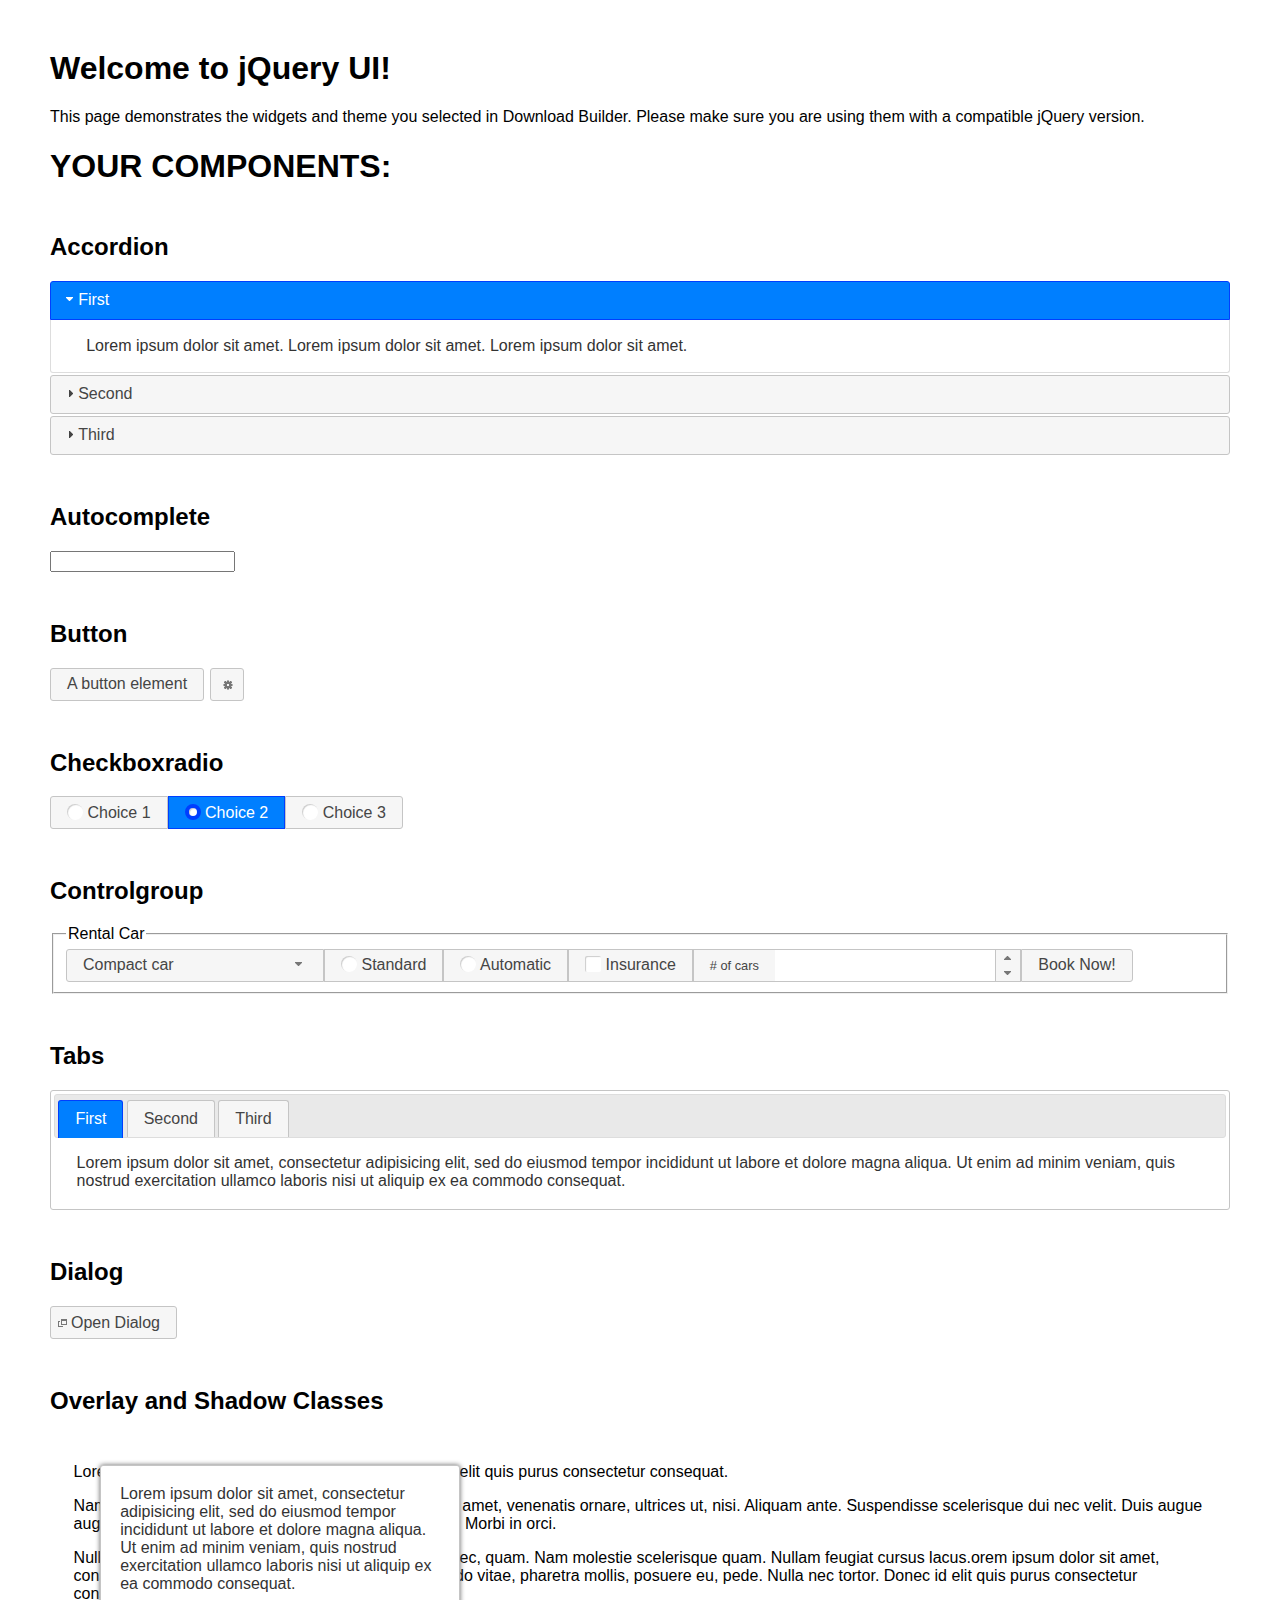
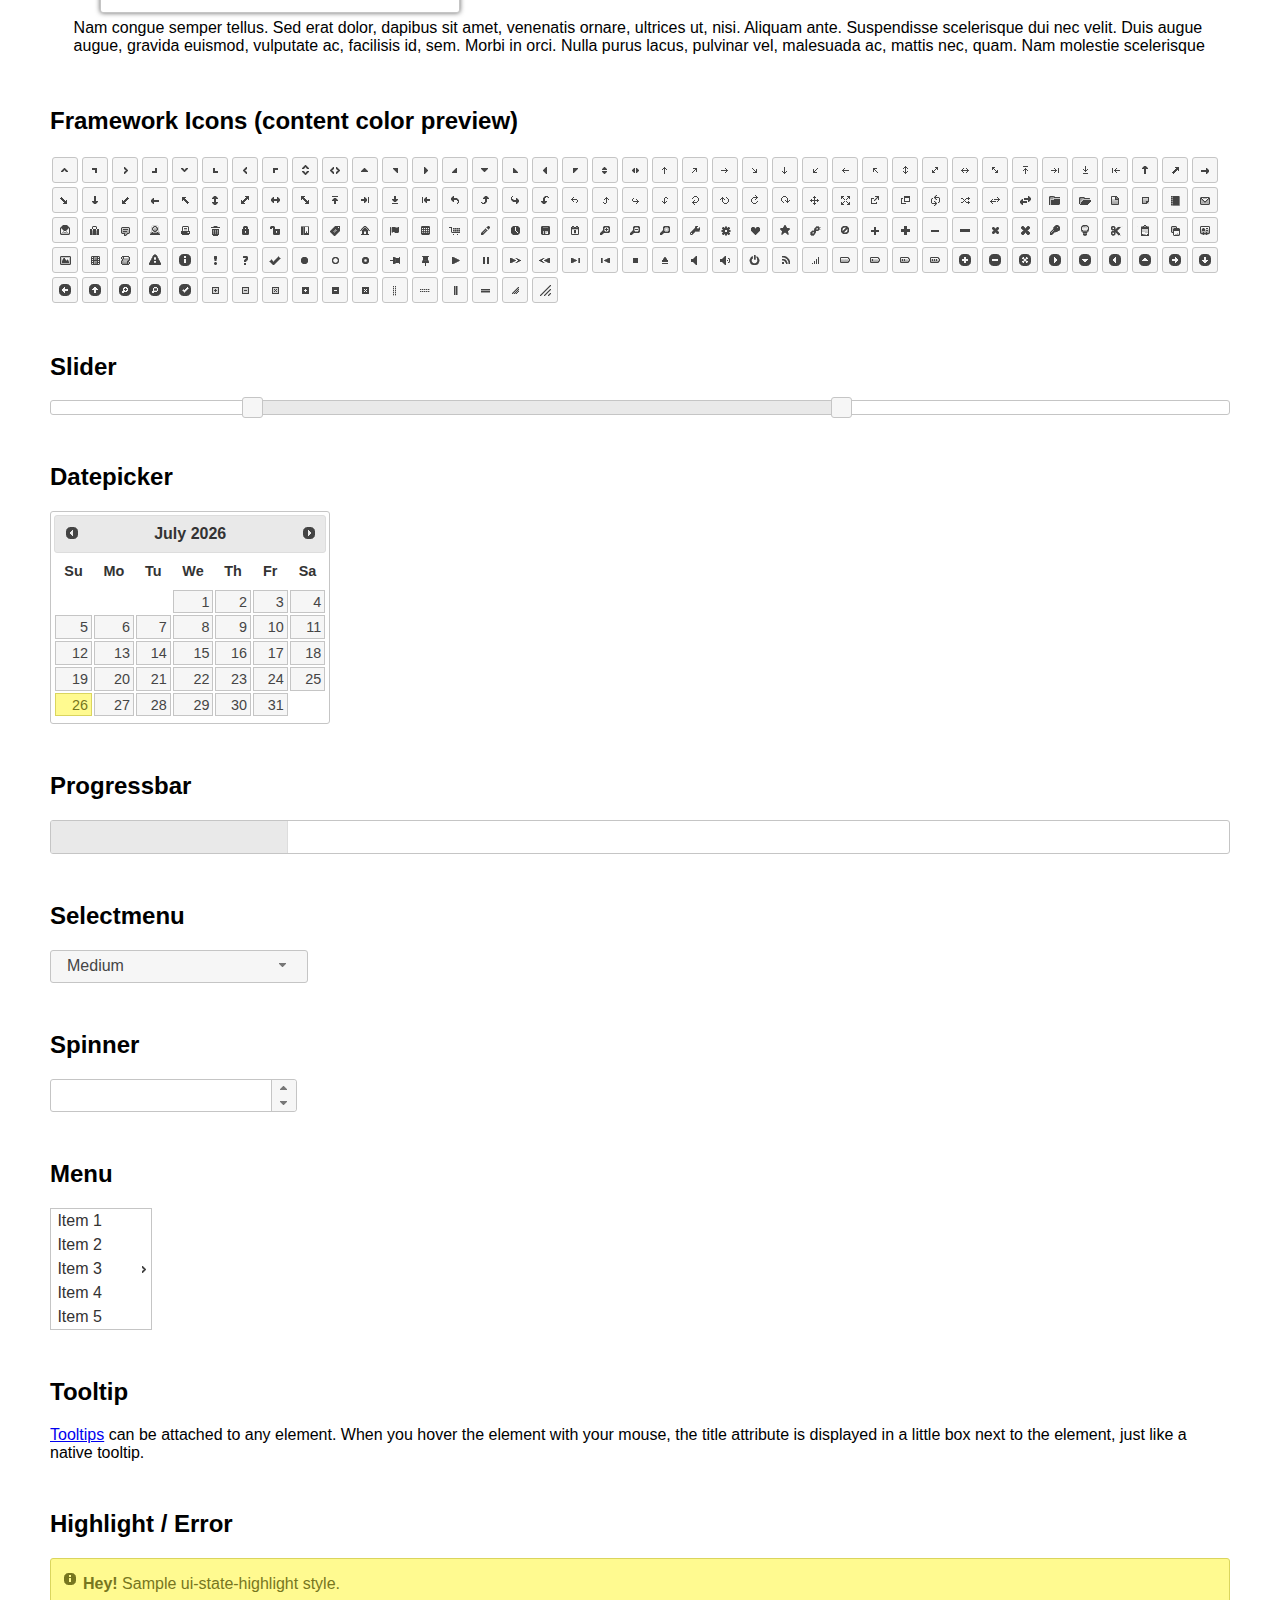
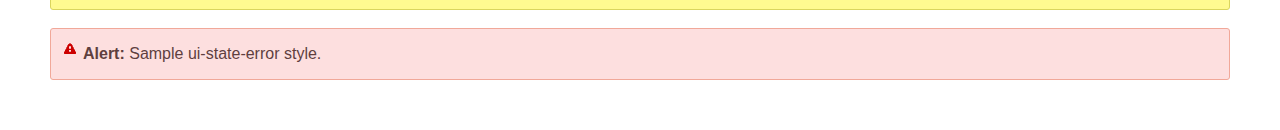
<file: InclassActivities/activity-8/index.html>
<!doctype html>
<html lang="us">
<head>
	<meta charset="utf-8">
	<title>jQuery UI Example Page</title>
	<link href="jquery-ui.css" rel="stylesheet">
	<style>
	body{
		font-family: "Trebuchet MS", sans-serif;
		margin: 50px;
	}
	.demoHeaders {
		margin-top: 2em;
	}
	#dialog-link {
		padding: .4em 1em .4em 20px;
		text-decoration: none;
		position: relative;
	}
	#dialog-link span.ui-icon {
		margin: 0 5px 0 0;
		position: absolute;
		left: .2em;
		top: 50%;
		margin-top: -8px;
	}
	#icons {
		margin: 0;
		padding: 0;
	}
	#icons li {
		margin: 2px;
		position: relative;
		padding: 4px 0;
		cursor: pointer;
		float: left;
		list-style: none;
	}
	#icons span.ui-icon {
		float: left;
		margin: 0 4px;
	}
	.fakewindowcontain .ui-widget-overlay {
		position: absolute;
	}
	select {
		width: 200px;
	}
	</style>
</head>
<body>

<h1>Welcome to jQuery UI!</h1>

<div class="ui-widget">
	<p>This page demonstrates the widgets and theme you selected in Download Builder. Please make sure you are using them with a compatible jQuery version.</p>
</div>

<h1>YOUR COMPONENTS:</h1>

<!-- Accordion -->
<h2 class="demoHeaders">Accordion</h2>
<div id="accordion">
	<h3>First</h3>
	<div>Lorem ipsum dolor sit amet. Lorem ipsum dolor sit amet. Lorem ipsum dolor sit amet.</div>
	<h3>Second</h3>
	<div>Phasellus mattis tincidunt nibh.</div>
	<h3>Third</h3>
	<div>Nam dui erat, auctor a, dignissim quis.</div>
</div>

<!-- Autocomplete -->
<h2 class="demoHeaders">Autocomplete</h2>
<div>
	<input id="autocomplete" title="type &quot;a&quot;">
</div>

<!-- Button -->
<h2 class="demoHeaders">Button</h2>
<button id="button">A button element</button>
<button id="button-icon">An icon-only button</button>

<!-- Checkboxradio -->
<h2 class="demoHeaders">Checkboxradio</h2>
<form style="margin-top: 1em;">
	<div id="radioset">
		<input type="radio" id="radio1" name="radio"><label for="radio1">Choice 1</label>
		<input type="radio" id="radio2" name="radio" checked="checked"><label for="radio2">Choice 2</label>
		<input type="radio" id="radio3" name="radio"><label for="radio3">Choice 3</label>
	</div>
</form>

<!-- Controlgroup -->
<h2 class="demoHeaders">Controlgroup</h2>
<fieldset>
	<legend>Rental Car</legend>
	<div id="controlgroup">
		<select id="car-type">
			<option>Compact car</option>
			<option>Midsize car</option>
			<option>Full size car</option>
			<option>SUV</option>
			<option>Luxury</option>
			<option>Truck</option>
			<option>Van</option>
		</select>
		<label for="transmission-standard">Standard</label>
		<input type="radio" name="transmission" id="transmission-standard">
		<label for="transmission-automatic">Automatic</label>
		<input type="radio" name="transmission" id="transmission-automatic">
		<label for="insurance">Insurance</label>
		<input type="checkbox" name="insurance" id="insurance">
		<label for="horizontal-spinner" class="ui-controlgroup-label"># of cars</label>
		<input id="horizontal-spinner" class="ui-spinner-input">
		<button>Book Now!</button>
	</div>
</fieldset>

<!-- Tabs -->
<h2 class="demoHeaders">Tabs</h2>
<div id="tabs">
	<ul>
		<li><a href="#tabs-1">First</a></li>
		<li><a href="#tabs-2">Second</a></li>
		<li><a href="#tabs-3">Third</a></li>
	</ul>
	<div id="tabs-1">Lorem ipsum dolor sit amet, consectetur adipisicing elit, sed do eiusmod tempor incididunt ut labore et dolore magna aliqua. Ut enim ad minim veniam, quis nostrud exercitation ullamco laboris nisi ut aliquip ex ea commodo consequat.</div>
	<div id="tabs-2">Phasellus mattis tincidunt nibh. Cras orci urna, blandit id, pretium vel, aliquet ornare, felis. Maecenas scelerisque sem non nisl. Fusce sed lorem in enim dictum bibendum.</div>
	<div id="tabs-3">Nam dui erat, auctor a, dignissim quis, sollicitudin eu, felis. Pellentesque nisi urna, interdum eget, sagittis et, consequat vestibulum, lacus. Mauris porttitor ullamcorper augue.</div>
</div>

<h2 class="demoHeaders">Dialog</h2>
<p>
	<button id="dialog-link" class="ui-button ui-corner-all ui-widget">
		<span class="ui-icon ui-icon-newwin"></span>Open Dialog
	</button>
</p>

<h2 class="demoHeaders">Overlay and Shadow Classes</h2>
<div style="position: relative; width: 96%; height: 200px; padding:1% 2%; overflow:hidden;" class="fakewindowcontain">
	<p>Lorem ipsum dolor sit amet,  Nulla nec tortor. Donec id elit quis purus consectetur consequat. </p><p>Nam congue semper tellus. Sed erat dolor, dapibus sit amet, venenatis ornare, ultrices ut, nisi. Aliquam ante. Suspendisse scelerisque dui nec velit. Duis augue augue, gravida euismod, vulputate ac, facilisis id, sem. Morbi in orci. </p><p>Nulla purus lacus, pulvinar vel, malesuada ac, mattis nec, quam. Nam molestie scelerisque quam. Nullam feugiat cursus lacus.orem ipsum dolor sit amet, consectetur adipiscing elit. Donec libero risus, commodo vitae, pharetra mollis, posuere eu, pede. Nulla nec tortor. Donec id elit quis purus consectetur consequat. </p><p>Nam congue semper tellus. Sed erat dolor, dapibus sit amet, venenatis ornare, ultrices ut, nisi. Aliquam ante. Suspendisse scelerisque dui nec velit. Duis augue augue, gravida euismod, vulputate ac, facilisis id, sem. Morbi in orci. Nulla purus lacus, pulvinar vel, malesuada ac, mattis nec, quam. Nam molestie scelerisque quam. </p><p>Nullam feugiat cursus lacus.orem ipsum dolor sit amet, consectetur adipiscing elit. Donec libero risus, commodo vitae, pharetra mollis, posuere eu, pede. Nulla nec tortor. Donec id elit quis purus consectetur consequat. Nam congue semper tellus. Sed erat dolor, dapibus sit amet, venenatis ornare, ultrices ut, nisi. Aliquam ante. </p><p>Suspendisse scelerisque dui nec velit. Duis augue augue, gravida euismod, vulputate ac, facilisis id, sem. Morbi in orci. Nulla purus lacus, pulvinar vel, malesuada ac, mattis nec, quam. Nam molestie scelerisque quam. Nullam feugiat cursus lacus.orem ipsum dolor sit amet, consectetur adipiscing elit. Donec libero risus, commodo vitae, pharetra mollis, posuere eu, pede. Nulla nec tortor. Donec id elit quis purus consectetur consequat. Nam congue semper tellus. Sed erat dolor, dapibus sit amet, venenatis ornare, ultrices ut, nisi. </p>

	<!-- ui-dialog -->
	<div class="ui-widget-overlay ui-front"></div>
	<div style="position: absolute; width: 320px; left: 50px; top: 30px; padding: 1.2em" class="ui-widget ui-front ui-widget-content ui-corner-all ui-widget-shadow">
		Lorem ipsum dolor sit amet, consectetur adipisicing elit, sed do eiusmod tempor incididunt ut labore et dolore magna aliqua. Ut enim ad minim veniam, quis nostrud exercitation ullamco laboris nisi ut aliquip ex ea commodo consequat.
	</div>

</div>

<!-- ui-dialog -->
<div id="dialog" title="Dialog Title">
	<p>Lorem ipsum dolor sit amet, consectetur adipisicing elit, sed do eiusmod tempor incididunt ut labore et dolore magna aliqua. Ut enim ad minim veniam, quis nostrud exercitation ullamco laboris nisi ut aliquip ex ea commodo consequat.</p>
</div>


<h2 class="demoHeaders">Framework Icons (content color preview)</h2>
<ul id="icons" class="ui-widget ui-helper-clearfix">
	<li class="ui-state-default ui-corner-all" title=".ui-icon-caret-1-n"><span class="ui-icon ui-icon-caret-1-n"></span></li>
	<li class="ui-state-default ui-corner-all" title=".ui-icon-caret-1-ne"><span class="ui-icon ui-icon-caret-1-ne"></span></li>
	<li class="ui-state-default ui-corner-all" title=".ui-icon-caret-1-e"><span class="ui-icon ui-icon-caret-1-e"></span></li>
	<li class="ui-state-default ui-corner-all" title=".ui-icon-caret-1-se"><span class="ui-icon ui-icon-caret-1-se"></span></li>
	<li class="ui-state-default ui-corner-all" title=".ui-icon-caret-1-s"><span class="ui-icon ui-icon-caret-1-s"></span></li>
	<li class="ui-state-default ui-corner-all" title=".ui-icon-caret-1-sw"><span class="ui-icon ui-icon-caret-1-sw"></span></li>
	<li class="ui-state-default ui-corner-all" title=".ui-icon-caret-1-w"><span class="ui-icon ui-icon-caret-1-w"></span></li>
	<li class="ui-state-default ui-corner-all" title=".ui-icon-caret-1-nw"><span class="ui-icon ui-icon-caret-1-nw"></span></li>
	<li class="ui-state-default ui-corner-all" title=".ui-icon-caret-2-n-s"><span class="ui-icon ui-icon-caret-2-n-s"></span></li>
	<li class="ui-state-default ui-corner-all" title=".ui-icon-caret-2-e-w"><span class="ui-icon ui-icon-caret-2-e-w"></span></li>
	<li class="ui-state-default ui-corner-all" title=".ui-icon-triangle-1-n"><span class="ui-icon ui-icon-triangle-1-n"></span></li>
	<li class="ui-state-default ui-corner-all" title=".ui-icon-triangle-1-ne"><span class="ui-icon ui-icon-triangle-1-ne"></span></li>
	<li class="ui-state-default ui-corner-all" title=".ui-icon-triangle-1-e"><span class="ui-icon ui-icon-triangle-1-e"></span></li>
	<li class="ui-state-default ui-corner-all" title=".ui-icon-triangle-1-se"><span class="ui-icon ui-icon-triangle-1-se"></span></li>
	<li class="ui-state-default ui-corner-all" title=".ui-icon-triangle-1-s"><span class="ui-icon ui-icon-triangle-1-s"></span></li>
	<li class="ui-state-default ui-corner-all" title=".ui-icon-triangle-1-sw"><span class="ui-icon ui-icon-triangle-1-sw"></span></li>
	<li class="ui-state-default ui-corner-all" title=".ui-icon-triangle-1-w"><span class="ui-icon ui-icon-triangle-1-w"></span></li>
	<li class="ui-state-default ui-corner-all" title=".ui-icon-triangle-1-nw"><span class="ui-icon ui-icon-triangle-1-nw"></span></li>
	<li class="ui-state-default ui-corner-all" title=".ui-icon-triangle-2-n-s"><span class="ui-icon ui-icon-triangle-2-n-s"></span></li>
	<li class="ui-state-default ui-corner-all" title=".ui-icon-triangle-2-e-w"><span class="ui-icon ui-icon-triangle-2-e-w"></span></li>
	<li class="ui-state-default ui-corner-all" title=".ui-icon-arrow-1-n"><span class="ui-icon ui-icon-arrow-1-n"></span></li>
	<li class="ui-state-default ui-corner-all" title=".ui-icon-arrow-1-ne"><span class="ui-icon ui-icon-arrow-1-ne"></span></li>
	<li class="ui-state-default ui-corner-all" title=".ui-icon-arrow-1-e"><span class="ui-icon ui-icon-arrow-1-e"></span></li>
	<li class="ui-state-default ui-corner-all" title=".ui-icon-arrow-1-se"><span class="ui-icon ui-icon-arrow-1-se"></span></li>
	<li class="ui-state-default ui-corner-all" title=".ui-icon-arrow-1-s"><span class="ui-icon ui-icon-arrow-1-s"></span></li>
	<li class="ui-state-default ui-corner-all" title=".ui-icon-arrow-1-sw"><span class="ui-icon ui-icon-arrow-1-sw"></span></li>
	<li class="ui-state-default ui-corner-all" title=".ui-icon-arrow-1-w"><span class="ui-icon ui-icon-arrow-1-w"></span></li>
	<li class="ui-state-default ui-corner-all" title=".ui-icon-arrow-1-nw"><span class="ui-icon ui-icon-arrow-1-nw"></span></li>
	<li class="ui-state-default ui-corner-all" title=".ui-icon-arrow-2-n-s"><span class="ui-icon ui-icon-arrow-2-n-s"></span></li>
	<li class="ui-state-default ui-corner-all" title=".ui-icon-arrow-2-ne-sw"><span class="ui-icon ui-icon-arrow-2-ne-sw"></span></li>
	<li class="ui-state-default ui-corner-all" title=".ui-icon-arrow-2-e-w"><span class="ui-icon ui-icon-arrow-2-e-w"></span></li>
	<li class="ui-state-default ui-corner-all" title=".ui-icon-arrow-2-se-nw"><span class="ui-icon ui-icon-arrow-2-se-nw"></span></li>
	<li class="ui-state-default ui-corner-all" title=".ui-icon-arrowstop-1-n"><span class="ui-icon ui-icon-arrowstop-1-n"></span></li>
	<li class="ui-state-default ui-corner-all" title=".ui-icon-arrowstop-1-e"><span class="ui-icon ui-icon-arrowstop-1-e"></span></li>
	<li class="ui-state-default ui-corner-all" title=".ui-icon-arrowstop-1-s"><span class="ui-icon ui-icon-arrowstop-1-s"></span></li>
	<li class="ui-state-default ui-corner-all" title=".ui-icon-arrowstop-1-w"><span class="ui-icon ui-icon-arrowstop-1-w"></span></li>
	<li class="ui-state-default ui-corner-all" title=".ui-icon-arrowthick-1-n"><span class="ui-icon ui-icon-arrowthick-1-n"></span></li>
	<li class="ui-state-default ui-corner-all" title=".ui-icon-arrowthick-1-ne"><span class="ui-icon ui-icon-arrowthick-1-ne"></span></li>
	<li class="ui-state-default ui-corner-all" title=".ui-icon-arrowthick-1-e"><span class="ui-icon ui-icon-arrowthick-1-e"></span></li>
	<li class="ui-state-default ui-corner-all" title=".ui-icon-arrowthick-1-se"><span class="ui-icon ui-icon-arrowthick-1-se"></span></li>
	<li class="ui-state-default ui-corner-all" title=".ui-icon-arrowthick-1-s"><span class="ui-icon ui-icon-arrowthick-1-s"></span></li>
	<li class="ui-state-default ui-corner-all" title=".ui-icon-arrowthick-1-sw"><span class="ui-icon ui-icon-arrowthick-1-sw"></span></li>
	<li class="ui-state-default ui-corner-all" title=".ui-icon-arrowthick-1-w"><span class="ui-icon ui-icon-arrowthick-1-w"></span></li>
	<li class="ui-state-default ui-corner-all" title=".ui-icon-arrowthick-1-nw"><span class="ui-icon ui-icon-arrowthick-1-nw"></span></li>
	<li class="ui-state-default ui-corner-all" title=".ui-icon-arrowthick-2-n-s"><span class="ui-icon ui-icon-arrowthick-2-n-s"></span></li>
	<li class="ui-state-default ui-corner-all" title=".ui-icon-arrowthick-2-ne-sw"><span class="ui-icon ui-icon-arrowthick-2-ne-sw"></span></li>
	<li class="ui-state-default ui-corner-all" title=".ui-icon-arrowthick-2-e-w"><span class="ui-icon ui-icon-arrowthick-2-e-w"></span></li>
	<li class="ui-state-default ui-corner-all" title=".ui-icon-arrowthick-2-se-nw"><span class="ui-icon ui-icon-arrowthick-2-se-nw"></span></li>
	<li class="ui-state-default ui-corner-all" title=".ui-icon-arrowthickstop-1-n"><span class="ui-icon ui-icon-arrowthickstop-1-n"></span></li>
	<li class="ui-state-default ui-corner-all" title=".ui-icon-arrowthickstop-1-e"><span class="ui-icon ui-icon-arrowthickstop-1-e"></span></li>
	<li class="ui-state-default ui-corner-all" title=".ui-icon-arrowthickstop-1-s"><span class="ui-icon ui-icon-arrowthickstop-1-s"></span></li>
	<li class="ui-state-default ui-corner-all" title=".ui-icon-arrowthickstop-1-w"><span class="ui-icon ui-icon-arrowthickstop-1-w"></span></li>
	<li class="ui-state-default ui-corner-all" title=".ui-icon-arrowreturnthick-1-w"><span class="ui-icon ui-icon-arrowreturnthick-1-w"></span></li>
	<li class="ui-state-default ui-corner-all" title=".ui-icon-arrowreturnthick-1-n"><span class="ui-icon ui-icon-arrowreturnthick-1-n"></span></li>
	<li class="ui-state-default ui-corner-all" title=".ui-icon-arrowreturnthick-1-e"><span class="ui-icon ui-icon-arrowreturnthick-1-e"></span></li>
	<li class="ui-state-default ui-corner-all" title=".ui-icon-arrowreturnthick-1-s"><span class="ui-icon ui-icon-arrowreturnthick-1-s"></span></li>
	<li class="ui-state-default ui-corner-all" title=".ui-icon-arrowreturn-1-w"><span class="ui-icon ui-icon-arrowreturn-1-w"></span></li>
	<li class="ui-state-default ui-corner-all" title=".ui-icon-arrowreturn-1-n"><span class="ui-icon ui-icon-arrowreturn-1-n"></span></li>
	<li class="ui-state-default ui-corner-all" title=".ui-icon-arrowreturn-1-e"><span class="ui-icon ui-icon-arrowreturn-1-e"></span></li>
	<li class="ui-state-default ui-corner-all" title=".ui-icon-arrowreturn-1-s"><span class="ui-icon ui-icon-arrowreturn-1-s"></span></li>
	<li class="ui-state-default ui-corner-all" title=".ui-icon-arrowrefresh-1-w"><span class="ui-icon ui-icon-arrowrefresh-1-w"></span></li>
	<li class="ui-state-default ui-corner-all" title=".ui-icon-arrowrefresh-1-n"><span class="ui-icon ui-icon-arrowrefresh-1-n"></span></li>
	<li class="ui-state-default ui-corner-all" title=".ui-icon-arrowrefresh-1-e"><span class="ui-icon ui-icon-arrowrefresh-1-e"></span></li>
	<li class="ui-state-default ui-corner-all" title=".ui-icon-arrowrefresh-1-s"><span class="ui-icon ui-icon-arrowrefresh-1-s"></span></li>
	<li class="ui-state-default ui-corner-all" title=".ui-icon-arrow-4"><span class="ui-icon ui-icon-arrow-4"></span></li>
	<li class="ui-state-default ui-corner-all" title=".ui-icon-arrow-4-diag"><span class="ui-icon ui-icon-arrow-4-diag"></span></li>
	<li class="ui-state-default ui-corner-all" title=".ui-icon-extlink"><span class="ui-icon ui-icon-extlink"></span></li>
	<li class="ui-state-default ui-corner-all" title=".ui-icon-newwin"><span class="ui-icon ui-icon-newwin"></span></li>
	<li class="ui-state-default ui-corner-all" title=".ui-icon-refresh"><span class="ui-icon ui-icon-refresh"></span></li>
	<li class="ui-state-default ui-corner-all" title=".ui-icon-shuffle"><span class="ui-icon ui-icon-shuffle"></span></li>
	<li class="ui-state-default ui-corner-all" title=".ui-icon-transfer-e-w"><span class="ui-icon ui-icon-transfer-e-w"></span></li>
	<li class="ui-state-default ui-corner-all" title=".ui-icon-transferthick-e-w"><span class="ui-icon ui-icon-transferthick-e-w"></span></li>
	<li class="ui-state-default ui-corner-all" title=".ui-icon-folder-collapsed"><span class="ui-icon ui-icon-folder-collapsed"></span></li>
	<li class="ui-state-default ui-corner-all" title=".ui-icon-folder-open"><span class="ui-icon ui-icon-folder-open"></span></li>
	<li class="ui-state-default ui-corner-all" title=".ui-icon-document"><span class="ui-icon ui-icon-document"></span></li>
	<li class="ui-state-default ui-corner-all" title=".ui-icon-document-b"><span class="ui-icon ui-icon-document-b"></span></li>
	<li class="ui-state-default ui-corner-all" title=".ui-icon-note"><span class="ui-icon ui-icon-note"></span></li>
	<li class="ui-state-default ui-corner-all" title=".ui-icon-mail-closed"><span class="ui-icon ui-icon-mail-closed"></span></li>
	<li class="ui-state-default ui-corner-all" title=".ui-icon-mail-open"><span class="ui-icon ui-icon-mail-open"></span></li>
	<li class="ui-state-default ui-corner-all" title=".ui-icon-suitcase"><span class="ui-icon ui-icon-suitcase"></span></li>
	<li class="ui-state-default ui-corner-all" title=".ui-icon-comment"><span class="ui-icon ui-icon-comment"></span></li>
	<li class="ui-state-default ui-corner-all" title=".ui-icon-person"><span class="ui-icon ui-icon-person"></span></li>
	<li class="ui-state-default ui-corner-all" title=".ui-icon-print"><span class="ui-icon ui-icon-print"></span></li>
	<li class="ui-state-default ui-corner-all" title=".ui-icon-trash"><span class="ui-icon ui-icon-trash"></span></li>
	<li class="ui-state-default ui-corner-all" title=".ui-icon-locked"><span class="ui-icon ui-icon-locked"></span></li>
	<li class="ui-state-default ui-corner-all" title=".ui-icon-unlocked"><span class="ui-icon ui-icon-unlocked"></span></li>
	<li class="ui-state-default ui-corner-all" title=".ui-icon-bookmark"><span class="ui-icon ui-icon-bookmark"></span></li>
	<li class="ui-state-default ui-corner-all" title=".ui-icon-tag"><span class="ui-icon ui-icon-tag"></span></li>
	<li class="ui-state-default ui-corner-all" title=".ui-icon-home"><span class="ui-icon ui-icon-home"></span></li>
	<li class="ui-state-default ui-corner-all" title=".ui-icon-flag"><span class="ui-icon ui-icon-flag"></span></li>
	<li class="ui-state-default ui-corner-all" title=".ui-icon-calculator"><span class="ui-icon ui-icon-calculator"></span></li>
	<li class="ui-state-default ui-corner-all" title=".ui-icon-cart"><span class="ui-icon ui-icon-cart"></span></li>
	<li class="ui-state-default ui-corner-all" title=".ui-icon-pencil"><span class="ui-icon ui-icon-pencil"></span></li>
	<li class="ui-state-default ui-corner-all" title=".ui-icon-clock"><span class="ui-icon ui-icon-clock"></span></li>
	<li class="ui-state-default ui-corner-all" title=".ui-icon-disk"><span class="ui-icon ui-icon-disk"></span></li>
	<li class="ui-state-default ui-corner-all" title=".ui-icon-calendar"><span class="ui-icon ui-icon-calendar"></span></li>
	<li class="ui-state-default ui-corner-all" title=".ui-icon-zoomin"><span class="ui-icon ui-icon-zoomin"></span></li>
	<li class="ui-state-default ui-corner-all" title=".ui-icon-zoomout"><span class="ui-icon ui-icon-zoomout"></span></li>
	<li class="ui-state-default ui-corner-all" title=".ui-icon-search"><span class="ui-icon ui-icon-search"></span></li>
	<li class="ui-state-default ui-corner-all" title=".ui-icon-wrench"><span class="ui-icon ui-icon-wrench"></span></li>
	<li class="ui-state-default ui-corner-all" title=".ui-icon-gear"><span class="ui-icon ui-icon-gear"></span></li>
	<li class="ui-state-default ui-corner-all" title=".ui-icon-heart"><span class="ui-icon ui-icon-heart"></span></li>
	<li class="ui-state-default ui-corner-all" title=".ui-icon-star"><span class="ui-icon ui-icon-star"></span></li>
	<li class="ui-state-default ui-corner-all" title=".ui-icon-link"><span class="ui-icon ui-icon-link"></span></li>
	<li class="ui-state-default ui-corner-all" title=".ui-icon-cancel"><span class="ui-icon ui-icon-cancel"></span></li>
	<li class="ui-state-default ui-corner-all" title=".ui-icon-plus"><span class="ui-icon ui-icon-plus"></span></li>
	<li class="ui-state-default ui-corner-all" title=".ui-icon-plusthick"><span class="ui-icon ui-icon-plusthick"></span></li>
	<li class="ui-state-default ui-corner-all" title=".ui-icon-minus"><span class="ui-icon ui-icon-minus"></span></li>
	<li class="ui-state-default ui-corner-all" title=".ui-icon-minusthick"><span class="ui-icon ui-icon-minusthick"></span></li>
	<li class="ui-state-default ui-corner-all" title=".ui-icon-close"><span class="ui-icon ui-icon-close"></span></li>
	<li class="ui-state-default ui-corner-all" title=".ui-icon-closethick"><span class="ui-icon ui-icon-closethick"></span></li>
	<li class="ui-state-default ui-corner-all" title=".ui-icon-key"><span class="ui-icon ui-icon-key"></span></li>
	<li class="ui-state-default ui-corner-all" title=".ui-icon-lightbulb"><span class="ui-icon ui-icon-lightbulb"></span></li>
	<li class="ui-state-default ui-corner-all" title=".ui-icon-scissors"><span class="ui-icon ui-icon-scissors"></span></li>
	<li class="ui-state-default ui-corner-all" title=".ui-icon-clipboard"><span class="ui-icon ui-icon-clipboard"></span></li>
	<li class="ui-state-default ui-corner-all" title=".ui-icon-copy"><span class="ui-icon ui-icon-copy"></span></li>
	<li class="ui-state-default ui-corner-all" title=".ui-icon-contact"><span class="ui-icon ui-icon-contact"></span></li>
	<li class="ui-state-default ui-corner-all" title=".ui-icon-image"><span class="ui-icon ui-icon-image"></span></li>
	<li class="ui-state-default ui-corner-all" title=".ui-icon-video"><span class="ui-icon ui-icon-video"></span></li>
	<li class="ui-state-default ui-corner-all" title=".ui-icon-script"><span class="ui-icon ui-icon-script"></span></li>
	<li class="ui-state-default ui-corner-all" title=".ui-icon-alert"><span class="ui-icon ui-icon-alert"></span></li>
	<li class="ui-state-default ui-corner-all" title=".ui-icon-info"><span class="ui-icon ui-icon-info"></span></li>
	<li class="ui-state-default ui-corner-all" title=".ui-icon-notice"><span class="ui-icon ui-icon-notice"></span></li>
	<li class="ui-state-default ui-corner-all" title=".ui-icon-help"><span class="ui-icon ui-icon-help"></span></li>
	<li class="ui-state-default ui-corner-all" title=".ui-icon-check"><span class="ui-icon ui-icon-check"></span></li>
	<li class="ui-state-default ui-corner-all" title=".ui-icon-bullet"><span class="ui-icon ui-icon-bullet"></span></li>
	<li class="ui-state-default ui-corner-all" title=".ui-icon-radio-off"><span class="ui-icon ui-icon-radio-off"></span></li>
	<li class="ui-state-default ui-corner-all" title=".ui-icon-radio-on"><span class="ui-icon ui-icon-radio-on"></span></li>
	<li class="ui-state-default ui-corner-all" title=".ui-icon-pin-w"><span class="ui-icon ui-icon-pin-w"></span></li>
	<li class="ui-state-default ui-corner-all" title=".ui-icon-pin-s"><span class="ui-icon ui-icon-pin-s"></span></li>
	<li class="ui-state-default ui-corner-all" title=".ui-icon-play"><span class="ui-icon ui-icon-play"></span></li>
	<li class="ui-state-default ui-corner-all" title=".ui-icon-pause"><span class="ui-icon ui-icon-pause"></span></li>
	<li class="ui-state-default ui-corner-all" title=".ui-icon-seek-next"><span class="ui-icon ui-icon-seek-next"></span></li>
	<li class="ui-state-default ui-corner-all" title=".ui-icon-seek-prev"><span class="ui-icon ui-icon-seek-prev"></span></li>
	<li class="ui-state-default ui-corner-all" title=".ui-icon-seek-end"><span class="ui-icon ui-icon-seek-end"></span></li>
	<li class="ui-state-default ui-corner-all" title=".ui-icon-seek-first"><span class="ui-icon ui-icon-seek-first"></span></li>
	<li class="ui-state-default ui-corner-all" title=".ui-icon-stop"><span class="ui-icon ui-icon-stop"></span></li>
	<li class="ui-state-default ui-corner-all" title=".ui-icon-eject"><span class="ui-icon ui-icon-eject"></span></li>
	<li class="ui-state-default ui-corner-all" title=".ui-icon-volume-off"><span class="ui-icon ui-icon-volume-off"></span></li>
	<li class="ui-state-default ui-corner-all" title=".ui-icon-volume-on"><span class="ui-icon ui-icon-volume-on"></span></li>
	<li class="ui-state-default ui-corner-all" title=".ui-icon-power"><span class="ui-icon ui-icon-power"></span></li>
	<li class="ui-state-default ui-corner-all" title=".ui-icon-signal-diag"><span class="ui-icon ui-icon-signal-diag"></span></li>
	<li class="ui-state-default ui-corner-all" title=".ui-icon-signal"><span class="ui-icon ui-icon-signal"></span></li>
	<li class="ui-state-default ui-corner-all" title=".ui-icon-battery-0"><span class="ui-icon ui-icon-battery-0"></span></li>
	<li class="ui-state-default ui-corner-all" title=".ui-icon-battery-1"><span class="ui-icon ui-icon-battery-1"></span></li>
	<li class="ui-state-default ui-corner-all" title=".ui-icon-battery-2"><span class="ui-icon ui-icon-battery-2"></span></li>
	<li class="ui-state-default ui-corner-all" title=".ui-icon-battery-3"><span class="ui-icon ui-icon-battery-3"></span></li>
	<li class="ui-state-default ui-corner-all" title=".ui-icon-circle-plus"><span class="ui-icon ui-icon-circle-plus"></span></li>
	<li class="ui-state-default ui-corner-all" title=".ui-icon-circle-minus"><span class="ui-icon ui-icon-circle-minus"></span></li>
	<li class="ui-state-default ui-corner-all" title=".ui-icon-circle-close"><span class="ui-icon ui-icon-circle-close"></span></li>
	<li class="ui-state-default ui-corner-all" title=".ui-icon-circle-triangle-e"><span class="ui-icon ui-icon-circle-triangle-e"></span></li>
	<li class="ui-state-default ui-corner-all" title=".ui-icon-circle-triangle-s"><span class="ui-icon ui-icon-circle-triangle-s"></span></li>
	<li class="ui-state-default ui-corner-all" title=".ui-icon-circle-triangle-w"><span class="ui-icon ui-icon-circle-triangle-w"></span></li>
	<li class="ui-state-default ui-corner-all" title=".ui-icon-circle-triangle-n"><span class="ui-icon ui-icon-circle-triangle-n"></span></li>
	<li class="ui-state-default ui-corner-all" title=".ui-icon-circle-arrow-e"><span class="ui-icon ui-icon-circle-arrow-e"></span></li>
	<li class="ui-state-default ui-corner-all" title=".ui-icon-circle-arrow-s"><span class="ui-icon ui-icon-circle-arrow-s"></span></li>
	<li class="ui-state-default ui-corner-all" title=".ui-icon-circle-arrow-w"><span class="ui-icon ui-icon-circle-arrow-w"></span></li>
	<li class="ui-state-default ui-corner-all" title=".ui-icon-circle-arrow-n"><span class="ui-icon ui-icon-circle-arrow-n"></span></li>
	<li class="ui-state-default ui-corner-all" title=".ui-icon-circle-zoomin"><span class="ui-icon ui-icon-circle-zoomin"></span></li>
	<li class="ui-state-default ui-corner-all" title=".ui-icon-circle-zoomout"><span class="ui-icon ui-icon-circle-zoomout"></span></li>
	<li class="ui-state-default ui-corner-all" title=".ui-icon-circle-check"><span class="ui-icon ui-icon-circle-check"></span></li>
	<li class="ui-state-default ui-corner-all" title=".ui-icon-circlesmall-plus"><span class="ui-icon ui-icon-circlesmall-plus"></span></li>
	<li class="ui-state-default ui-corner-all" title=".ui-icon-circlesmall-minus"><span class="ui-icon ui-icon-circlesmall-minus"></span></li>
	<li class="ui-state-default ui-corner-all" title=".ui-icon-circlesmall-close"><span class="ui-icon ui-icon-circlesmall-close"></span></li>
	<li class="ui-state-default ui-corner-all" title=".ui-icon-squaresmall-plus"><span class="ui-icon ui-icon-squaresmall-plus"></span></li>
	<li class="ui-state-default ui-corner-all" title=".ui-icon-squaresmall-minus"><span class="ui-icon ui-icon-squaresmall-minus"></span></li>
	<li class="ui-state-default ui-corner-all" title=".ui-icon-squaresmall-close"><span class="ui-icon ui-icon-squaresmall-close"></span></li>
	<li class="ui-state-default ui-corner-all" title=".ui-icon-grip-dotted-vertical"><span class="ui-icon ui-icon-grip-dotted-vertical"></span></li>
	<li class="ui-state-default ui-corner-all" title=".ui-icon-grip-dotted-horizontal"><span class="ui-icon ui-icon-grip-dotted-horizontal"></span></li>
	<li class="ui-state-default ui-corner-all" title=".ui-icon-grip-solid-vertical"><span class="ui-icon ui-icon-grip-solid-vertical"></span></li>
	<li class="ui-state-default ui-corner-all" title=".ui-icon-grip-solid-horizontal"><span class="ui-icon ui-icon-grip-solid-horizontal"></span></li>
	<li class="ui-state-default ui-corner-all" title=".ui-icon-gripsmall-diagonal-se"><span class="ui-icon ui-icon-gripsmall-diagonal-se"></span></li>
	<li class="ui-state-default ui-corner-all" title=".ui-icon-grip-diagonal-se"><span class="ui-icon ui-icon-grip-diagonal-se"></span></li>
</ul>

<!-- Slider -->
<h2 class="demoHeaders">Slider</h2>
<div id="slider"></div>

<!-- Datepicker -->
<h2 class="demoHeaders">Datepicker</h2>
<div id="datepicker"></div>

<!-- Progressbar -->
<h2 class="demoHeaders">Progressbar</h2>
<div id="progressbar"></div>

<!-- Progressbar -->
<h2 class="demoHeaders">Selectmenu</h2>
<select id="selectmenu">
	<option>Slower</option>
	<option>Slow</option>
	<option selected="selected">Medium</option>
	<option>Fast</option>
	<option>Faster</option>
</select>

<!-- Spinner -->
<h2 class="demoHeaders">Spinner</h2>
<input id="spinner">

<!-- Menu -->
<h2 class="demoHeaders">Menu</h2>
<ul style="width:100px;" id="menu">
	<li><div>Item 1</div></li>
	<li><div>Item 2</div></li>
	<li><div>Item 3</div>
		<ul>
			<li><div>Item 3-1</div></li>
			<li><div>Item 3-2</div></li>
			<li><div>Item 3-3</div></li>
			<li><div>Item 3-4</div></li>
			<li><div>Item 3-5</div></li>
		</ul>
	</li>
	<li><div>Item 4</div></li>
	<li><div>Item 5</div></li>
</ul>

<!-- Tooltip -->
<h2 class="demoHeaders">Tooltip</h2>
<p id="tooltip">
	<a href="#" title="That&apos;s what this widget is">Tooltips</a> can be attached to any element. When you hover
the element with your mouse, the title attribute is displayed in a little box next to the element, just like a native tooltip.
</p>

<!-- Highlight / Error -->
<h2 class="demoHeaders">Highlight / Error</h2>
<div class="ui-widget">
	<div class="ui-state-highlight ui-corner-all" style="margin-top: 20px; padding: 0 .7em;">
		<p><span class="ui-icon ui-icon-info" style="float: left; margin-right: .3em;"></span>
		<strong>Hey!</strong> Sample ui-state-highlight style.</p>
	</div>
</div>
<br>
<div class="ui-widget">
	<div class="ui-state-error ui-corner-all" style="padding: 0 .7em;">
		<p><span class="ui-icon ui-icon-alert" style="float: left; margin-right: .3em;"></span>
		<strong>Alert:</strong> Sample ui-state-error style.</p>
	</div>
</div>

<script src="external/jquery/jquery.js"></script>
<script src="jquery-ui.js"></script>
<script>
$( "#accordion" ).accordion();

var availableTags = [
	"ActionScript",
	"AppleScript",
	"Asp",
	"BASIC",
	"C",
	"C++",
	"Clojure",
	"COBOL",
	"ColdFusion",
	"Erlang",
	"Fortran",
	"Groovy",
	"Haskell",
	"Java",
	"JavaScript",
	"Lisp",
	"Perl",
	"PHP",
	"Python",
	"Ruby",
	"Scala",
	"Scheme"
];
$( "#autocomplete" ).autocomplete({
	source: availableTags
});

$( "#button" ).button();
$( "#button-icon" ).button({
	icon: "ui-icon-gear",
	showLabel: false
});

$( "#radioset" ).buttonset();

$( "#controlgroup" ).controlgroup();

$( "#tabs" ).tabs();

$( "#dialog" ).dialog({
	autoOpen: false,
	width: 400,
	buttons: [
		{
			text: "Ok",
			click: function() {
				$( this ).dialog( "close" );
			}
		},
		{
			text: "Cancel",
			click: function() {
				$( this ).dialog( "close" );
			}
		}
	]
});

// Link to open the dialog
$( "#dialog-link" ).click(function( event ) {
	$( "#dialog" ).dialog( "open" );
	event.preventDefault();
});

$( "#datepicker" ).datepicker({
	inline: true
});

$( "#slider" ).slider({
	range: true,
	values: [ 17, 67 ]
});

$( "#progressbar" ).progressbar({
	value: 20
});

$( "#spinner" ).spinner();

$( "#menu" ).menu();

$( "#tooltip" ).tooltip();

$( "#selectmenu" ).selectmenu();

// Hover states on the static widgets
$( "#dialog-link, #icons li" ).hover(
	function() {
		$( this ).addClass( "ui-state-hover" );
	},
	function() {
		$( this ).removeClass( "ui-state-hover" );
	}
);
</script>
</body>
</html>
</file>
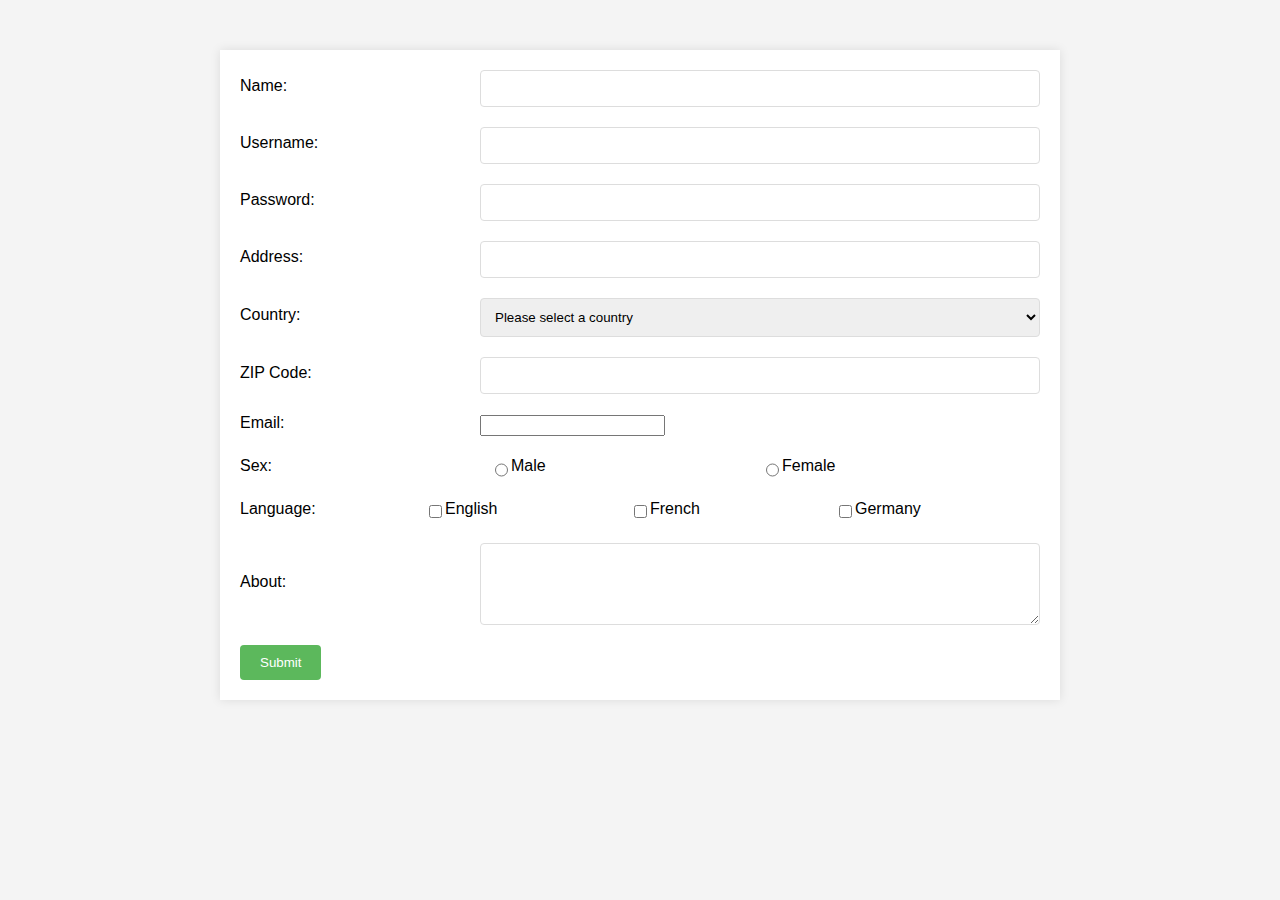
<file: InclassActivities/actvity5/index.html>
<!DOCTYPE html>
<html lang="en">

<head>
    <link rel="stylesheet" href="style.css">
    <meta charset="UTF-8">
    <meta name="viewport" content="width=device-width, initial-scale=1.0">
    <title>Registration Form</title>
</head>

<body>

    <div class="form-container">
        <form action="Activity5-preview.php" method="POST">
            <div class="form-group">
                <label for="name">Name:</label>
                <input type="text" id="name" name="name" class="form-control">
            </div>

            <div class="form-group">
                <label for="username">Username:</label>
                <input type="text" id="username" name="username" class="form-control">
            </div>

            <div class="form-group">
                <label for="password">Password:</label>
                <input type="password" id="password" name="password" class="form-control">
            </div>

            <div class="form-group">
                <label for="address">Address:</label>
                <input type="text" id="address" name="address" class="form-control">
            </div>

            <div class="form-group">
                <label for="country">Country:</label>
                <select id="country" name="country" class="form-control">
                    <option value="non">Please select a country</option>
                    <option value="Türkiye">Türkiye</option>
                    <option value="england">England</option>
                    <option value="cuba">Cuba</option>
                    <option value="us">US</option>
                </select>
            </div>

            <div class="form-group">
                <label for="zip">ZIP Code:</label>
                <input type="text" id="zip" name="zip" class="form-control">
            </div>

            <div class="form-group">
                <label for="email">Email:</label>
                <input id="email" name="email" class="form-control">
            </div>

            <div class="radio-group">
                <label>Sex:</label>
                <input type="radio" id="male" name="sex" value="male">
                <label for="male">Male</label>
                <input type="radio" id="female" name="sex" value="female">
                <label for="female">Female</label>
            </div>

            <div class="checkbox-group">
                <label>Language:</label>
                <input type="checkbox" id="english" name="language[]" value="english">
                <label for="english">English</label>
                <input type="checkbox" id="french" name="language[]" value="french">
                <label for="french">French</label>
                <input type="checkbox" id="german" name="language[]" value="german">
                <label for="german">Germany</label>
            </div>

            <div class="form-group">
                <label for="about">About:</label>
                <textarea id="about" name="about" class="form-control" rows="4" cols="50"></textarea>
            </div>

            <input type="submit" value="Submit">
        </form>
    </div>

</body>

</html>
</file>
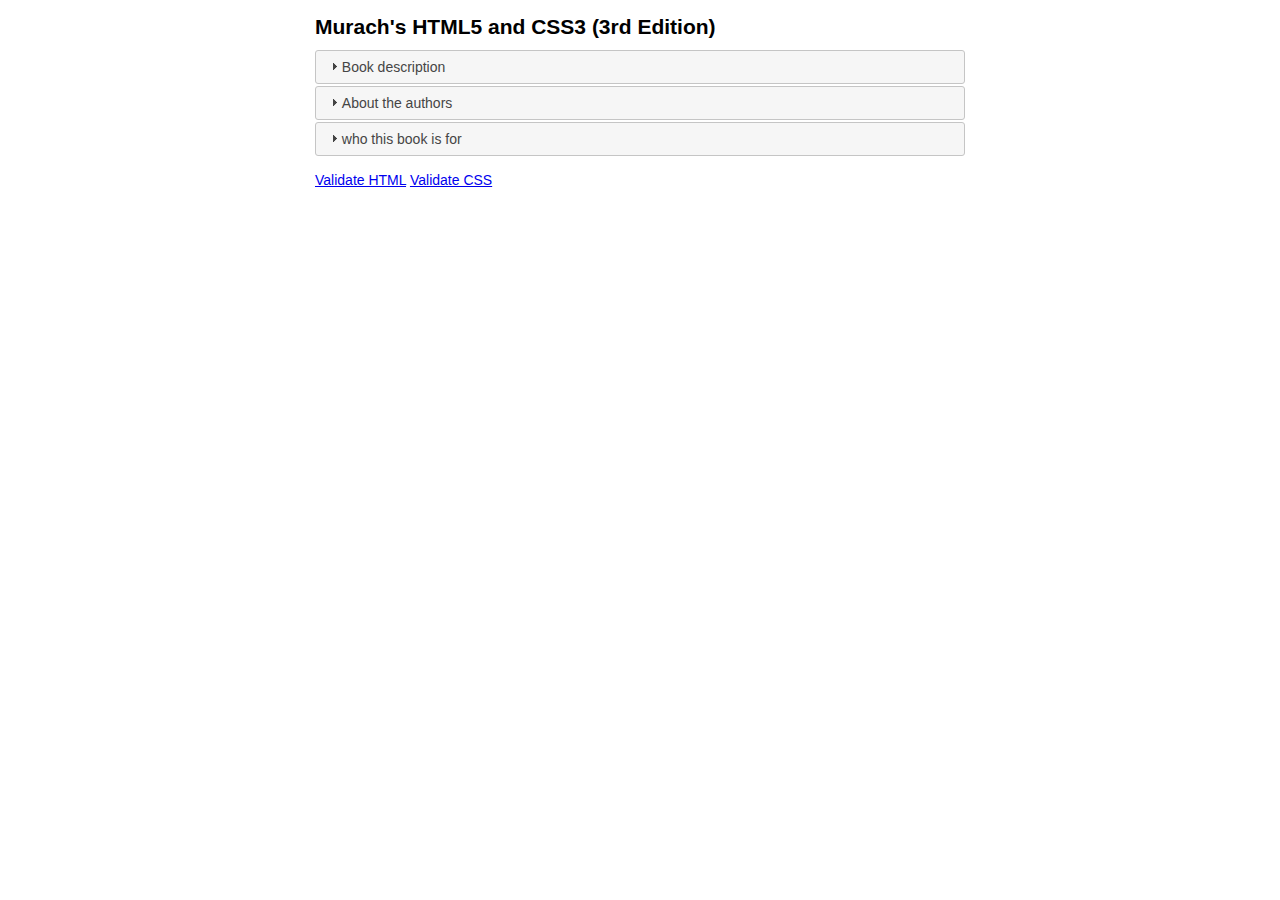
<file: InclassActivities/activity10/accordion/index.html>
<!DOCTYPE html>
<html lang="en">
<head>
	<meta charset="UTF-8">
	<title>Accordion</title>
    <link rel="stylesheet" href="jquery-ui-1.12.1.custom/jquery-ui.min.css">
	<link rel="stylesheet" href="main.css">
    <script src="https://code.jquery.com/jquery-3.1.1.min.js"></script>
	<script src="jquery-ui-1.12.1.custom/jquery-ui.min.js"></script>
    <script src="accordion.js"></script>
</head>
	
<body>
	<main>
		<h1>Murach's HTML5 and CSS3 (3rd Edition)</h1>
        <!-- Tabs HTML code -->
        <div id="accordion">
        
            <h3>Book description</h3>
            <div>
                <p>With this book, you can teach yourself how to design web pages the way the 
                professionals do, by using HTML and CSS in tandem to structure and format the 
                page content. It begins with a crash course that teaches you more about HTML 
                and CSS than you can learn from most full books. That includes a chapter on 
                Responsive Web Design that shows you how to build responsive websites that will 
                look and work right on all devices, from phones to tablets to desktop computers.</p>
                <p>After that, this book shows you how to enhance your web pages with features 
                like images, forms with built-in data validation, and audio and video clips. 
                You'll also learn how to use JavaScript and jQuery to add features like image 
                rollovers, image swaps, and slide shows. You'll learn how to use jQuery UI and 
                jQuery plugins to add features like accordions, tabs, carousels, and slide shows. 
                And you'll learn how to use jQuery Mobile to develop separate websites for mobile 
                devices.</p>
            </div>
            <h3>About the authors</h3>
            <div>
                <p><strong>Anne Boehm</strong> has over 30 years of experience as an enterprise programmer. She got 
                started with Visual Basic in the days of VB5 and has been programming on .NET since 
                its inception. She added C# to her programming repertoire in the mid-2000s, and she's 
                authored or co-authored our books on Visual Basic, C#, ADO.NET, ASP.NET, and HTML5/CSS3</p>
				<p><strong>Zak Ruvalcaba</strong> has been researching, designing, and developing for the web since 
				1995. His skill set ranges from HTML5/CSS3 and JavaScript/jQuery to .NET with VB 
				and C#, and he's created web applications for companies like HP, Toshiba, IBM, 
				Gateway, Intuit, Peachtree, Dell, and Microsoft. He has authored or co-authored our 
				books on HTML5/CSS3, jQuery, and Dreamweaver CC.</p>
            </div>
            <h3>who this book is for</h3>
            <div>
                <p>This book is for anyone who wants to develop web pages at a thoroughly professional 
                level. That includes:</p>
				<ul>
					<li>budding web developers</li> 
					<li>web developers who haven't yet updated their websites to HTML5 and CSS3</li>
					<li>web developers who need to expand and enhance their skillsets</li>
				</ul>
            </div>
        </div>
    </div>
        <!-- End Tabs HTML code -->
    </main>
	<footer>
		<br/>
		<a href="https://validator.w3.org/check?uri=referer">Validate HTML</a> 
		<a href="https://jigsaw.w3.org/css-validator/check/referer">Validate CSS</a>
	</footer>	
	
</body>
</html>
</file>
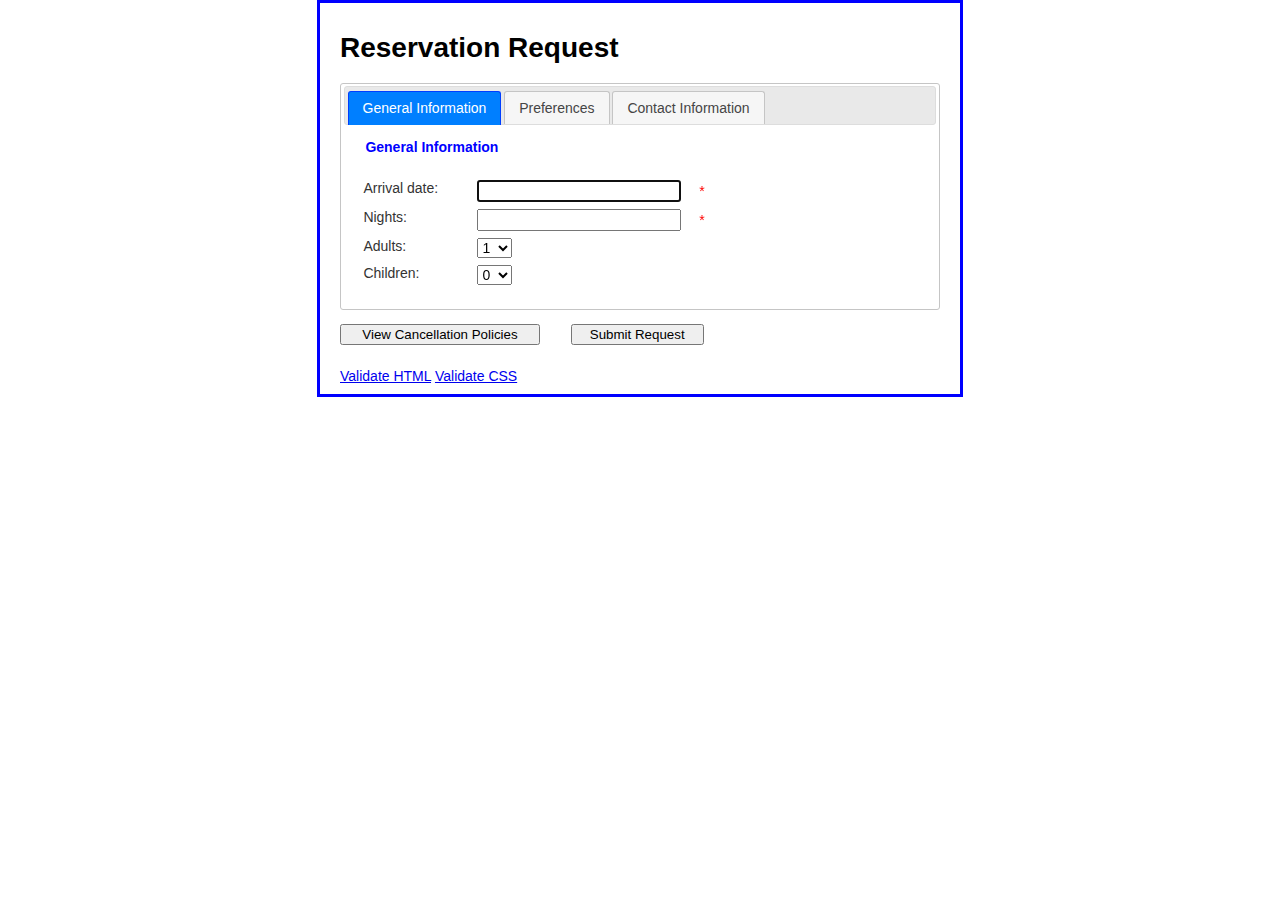
<file: InclassActivities/activity10/widget/index.html>
<!DOCTYPE html>
<html lang="en">
<head>
	<meta charset="UTF-8">
	<title>Reservation request</title>
	<link rel="stylesheet" href="jquery-ui-1.12.1.custom/jquery-ui.min.css">
	<link rel="stylesheet" href="main.css">
	<script src="https://code.jquery.com/jquery-3.1.1.min.js"></script>
	<script src="jquery-ui-1.12.1.custom/jquery-ui.min.js"></script>
	<script src="reservation.js"></script>
</head>
	
<body>
	<main>
		<h1>Reservation Request</h1>
		<form action="response.html" method="get"
			name="reservation_form" id="reservation_form">
			<div id="tabs">
				<ul>
					<li><a href="#tabs-1">General Information</a></li>
					<li><a href="#tabs-2">Preferences</a></li>
					<li><a href="#tabs-3">Contact Information</a></li>
				</ul>
			<fieldset id="tabs-1">
				<legend>General Information</legend>
				<label for="arrival_date">Arrival date:</label>
				<input type="text" name="arrival_date" id="arrival_date">
				<span>*</span><br>
				<label for="nights">Nights:</label>
				<input type="text" name="nights" id="nights">
				<span>*</span><br>
				<label>Adults:</label>
				<select name="adults" id="adults">
					<option value="1">1</option>
					<option value="2">2</option>
					<option value="3">3</option>
					<option value="4">4</option>        		        		        		
				</select><br>
				<label>Children:</label>
				<select name="children" id="children">
					<option value="0">0</option>
					<option value="1">1</option>
					<option value="2">2</option>
					<option value="3">3</option>
					<option value="4">4</option>        		        		        		
				</select><br>        	
			</fieldset>
			<fieldset id="tabs-2">
				<legend>Preferences</legend>
				<label>Room type:</label>
				<input type="radio" name="room" id="standard" class="left" checked>Standard&nbsp;&nbsp;&nbsp;	        	
				<input type="radio" name="room" id="business" class="left">Business&nbsp;&nbsp;&nbsp;
				<input type="radio" name="room" id="suite" class="left last">Suite<br>
				<label>Bed type:</label>
				<input type="radio" name="bed" id="king" class="left" checked>King&nbsp;&nbsp;&nbsp;
				<input type="radio" name="bed" id="double" class="left last">Double Double<br>
				<input type="checkbox" name="smoking" id="smoking">Smoking<br>
			</fieldset>		
			<fieldset id="tabs-3">
				<legend>Contact Information</legend>
				<label for="name">Name:</label>
				<input type="text" name="name" id="name">
				<span>*</span><br>
				<label for="email">Email:</label>
				<input type="text" name="email" id="email">
				<span>*</span><br>
				<label for="phone">Phone:</label>
				<input type="text" name="phone" id="phone" placeholder="999-999-9999">
				<span>*</span><br>
			</fieldset>

		</div>
			<fieldset>
				<input type="button" id="policies" value="View Cancellation Policies">
				<input type="submit" id="submit" value="Submit Request">
				<div id="dialog" title="Cancellation Policies" style="display: none;">
					<p>Notification of cancellation or arrival date change must be 
					received more than three days (72 hours) prior to the confirmed arrival date for the 
					reservation deposit to be refundable. Email notification is acceptable, and a cancellation
					confirmation will be sent to you. Failure to check-in on the scheduled arrival date 
					will result in the cancellation of the reservation including any remaining nights, 
					and the reservation deposit shall be forfeited.</p>
				</div><br>    		
			</fieldset>
		
		</form>
	</main>
	<footer>
		<br/>
		<a href="https://validator.w3.org/check?uri=referer">Validate HTML</a> 
		<a href="https://jigsaw.w3.org/css-validator/check/referer">Validate CSS</a>
	</footer>	

</body>
</html>
</file>
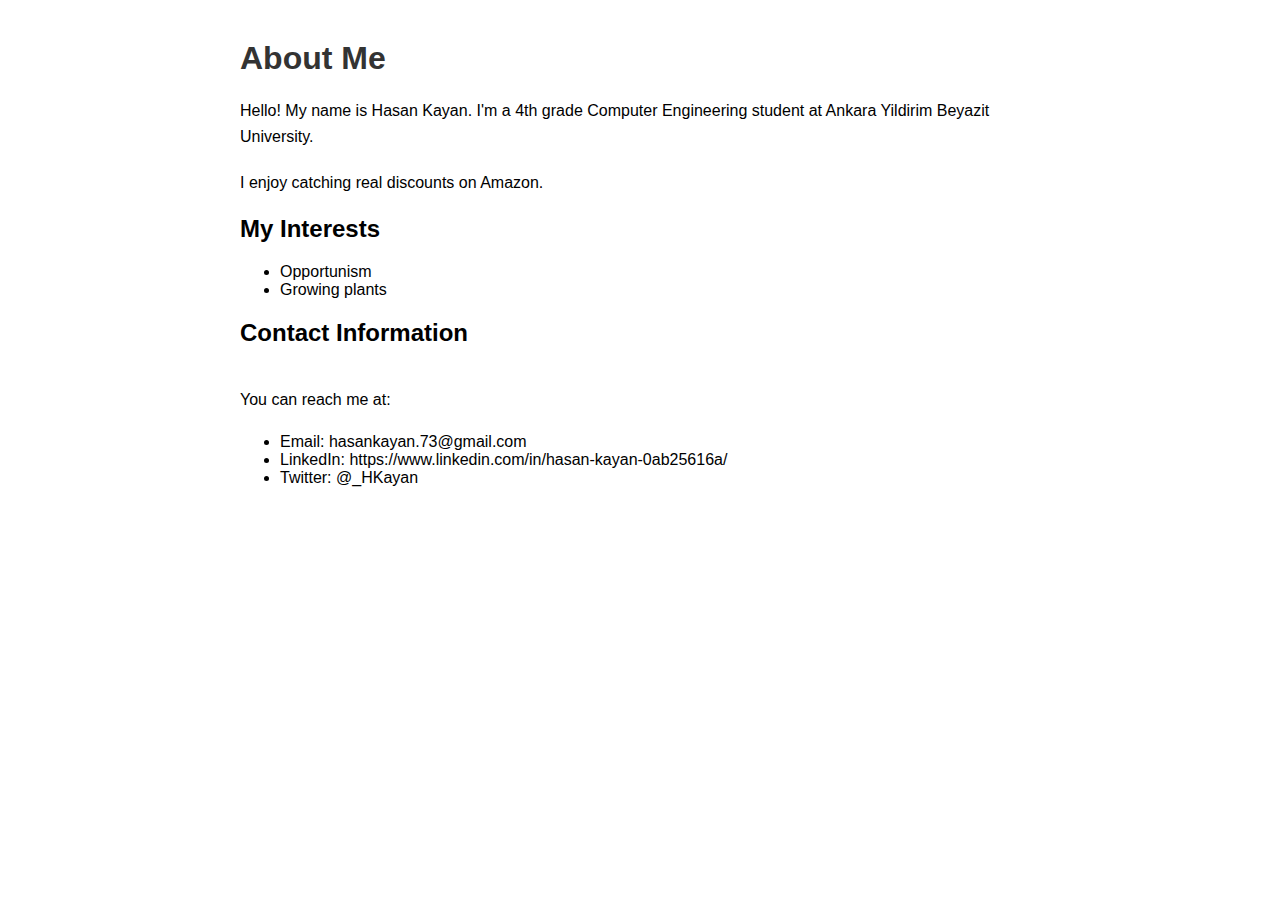
<file: aboutme.html>
<!DOCTYPE html>
<html lang="en">
<head>
    <meta charset="UTF-8">
    <meta name="viewport" content="width=device-width, initial-scale=1.0">
    <title>About Me</title>
    <style>
        body {
            font-family: Arial, sans-serif;
            margin: 40px;
        }
        .container {
            max-width: 800px;
            margin: auto;
        }
        h1 {
            color: #333;
        }
        p {
            margin: 20px 0;
            line-height: 1.6;
        }
        .contact-info {
            margin-top: 40px;
        }
    </style>
</head>
<body>
    <div class="container">
        <h1>About Me</h1>
        <p>Hello! My name is Hasan Kayan. I'm a 4th grade Computer Engineering student at Ankara Yildirim Beyazit University.</p>

        <p>I enjoy catching real discounts on Amazon.</p>

        <h2>My Interests</h2>
        <ul>
            <li>Opportunism</li>
            <li>Growing plants</li>
        </ul>

        <h2>Contact Information</h2>
        <div class="contact-info">
            <p>You can reach me at:</p>
            <ul>
                <li>Email: hasankayan.73@gmail.com</li>
                <li>LinkedIn: https://www.linkedin.com/in/hasan-kayan-0ab25616a/</li>
                <li>Twitter: @_HKayan</li>
            </ul>
        </div>
    </div>
</body>
</html>
</file>
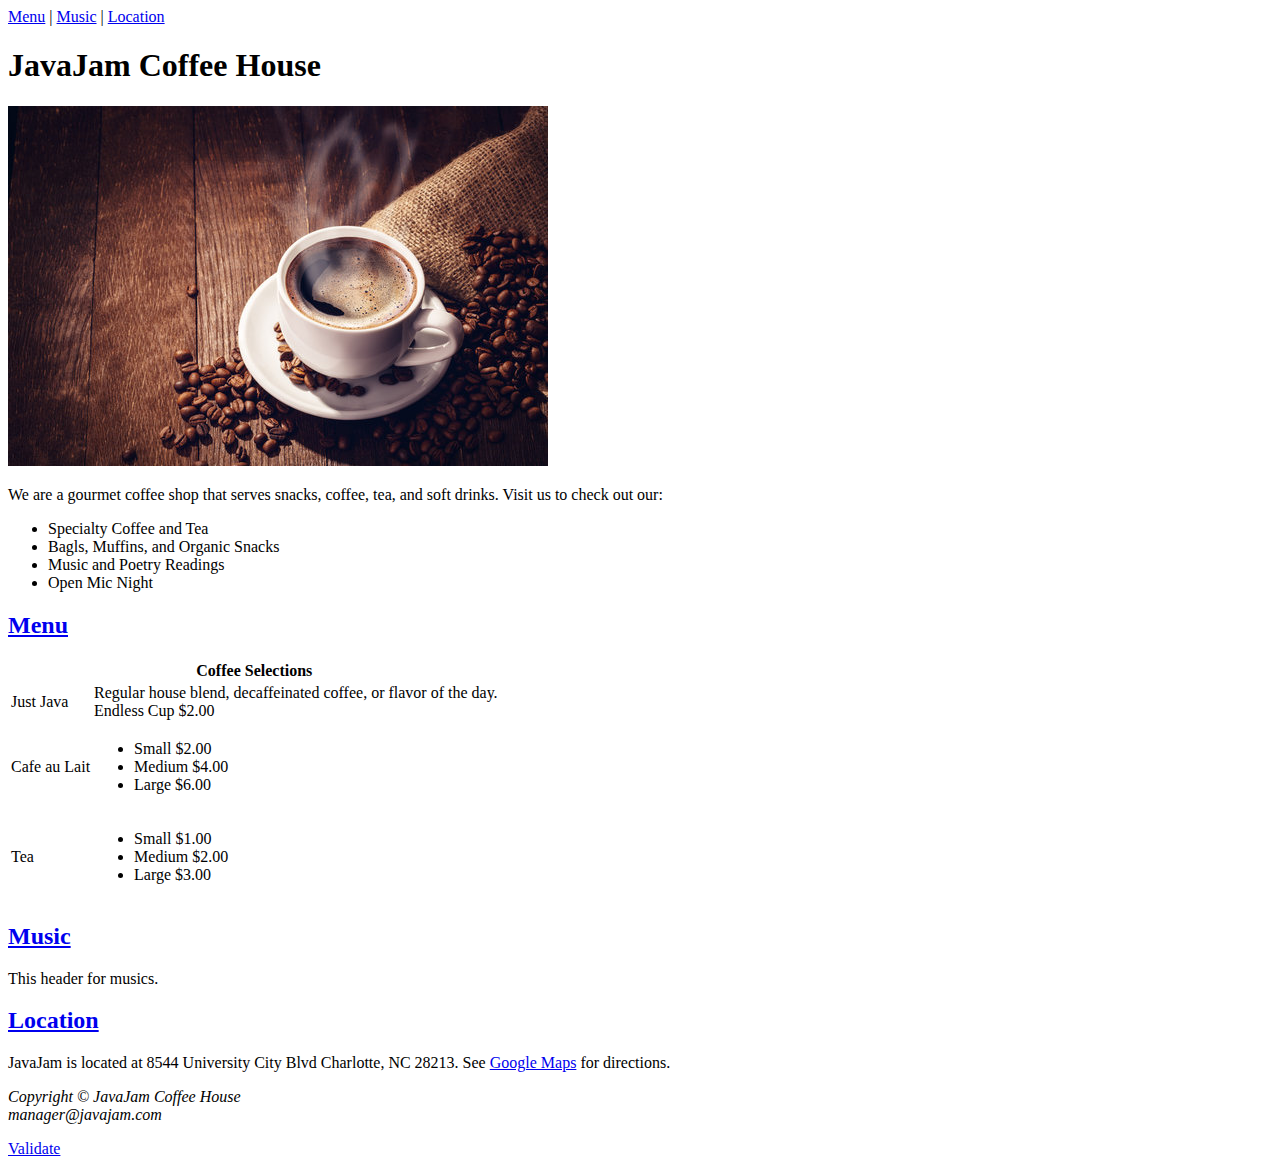
<file: Elçelik-Kayan.html>
<!DOCTYPE html>
<html lang="en">
<head>
    <title>Java Jam Coffee House</title>
    <meta name="description" content="CENG 311 Inclass Activity 1">
    <meta charset="utf-8">
    <link rel="stylesheet" crossorigin="anonymous" href="https://gc.kis.v2.scr.kaspersky-labs.com/94324EE59BA3-118A-A49A-2A4D-E7840CE5/abn/main.css">
</head>
<body>
    <nav>
        <a href="#menu">Menu</a> |
        <a href="#music">Music</a> |
        <a href="#location">Location</a>
    </nav>

    <h1>JavaJam Coffee House</h1>
    <img src="coffee.jpg" alt="Description of the image">


    <p>We are a gourmet coffee shop that serves snacks, coffee, tea, and soft drinks. Visit us to check out our:</p>
    <ul>
        <li>Specialty Coffee and Tea</li>
        <li>Bagls, Muffins, and Organic Snacks</li>
        <li>Music and Poetry Readings</li>
        <li>Open Mic Night</li>
    </ul>

    <h2><a href="#menu">Menu</a> </h2>


    <table>
        <tr>
            <th colspan="2">Coffee Selections</th>
        </tr>
        <tr>
            <td>Just Java</td>
            <td>
                Regular house blend, decaffeinated coffee, or flavor of the day.<br>
                Endless Cup $2.00
            </td>
        </tr>
        <tr>
            <td>Cafe au Lait</td>
            <td>
                <ul>
                    <li>Small $2.00</li>
                    <li>Medium $4.00</li>
                    <li>Large $6.00</li>
                </ul>
            </td>
        </tr>
        <tr>
            <td>Tea</td>
            <td>
                <ul>
                    <li>Small $1.00</li>
                    <li>Medium $2.00</li>
                    <li>Large $3.00</li>
                </ul>
            </td>
        </tr>
    </table>

    <h2><a href="#music">Music</a> </h2>

    <p>This header for musics.</p>

    <h2><a href="#location">Location</a></h2>

    <p>JavaJam is located at 8544 University City Blvd Charlotte, NC 28213. See <a href="http://maps.google.com">Google Maps</a> for directions.</p>

    <p>
        <i>
            Copyright &copy; JavaJam Coffee House<br>
            manager@javajam.com
        </i>
    </p>

    <a href="http://validator.w3.org/check?uri=referer">Validate</a>

</body>
</html>
</file>
<file: InclassActivities/actvity5/style.css>
body {
    font-family: Arial, sans-serif;
    background-color: #f4f4f4;
    margin: 0;
    padding: 20px;
}

.form-container {
    background-color: #fff;
    max-width: 800px;
    margin: 30px auto;
    padding: 20px;
    box-shadow: 0 0 10px rgba(0, 0, 0, 0.1);
}

.form-group {
    margin-bottom: 20px;
    display: flex;
    align-items: center;
}

label {
    margin-bottom: 5px;
    width: 30%; /* Adjust as needed */
}

input[type="text"],
input[type="password"],
input[type="email"],
select,
textarea {
    flex: 1; /* This makes the input field take up the remaining space */
    padding: 10px;
    border: 1px solid #ddd;
    border-radius: 4px;
    box-sizing: border-box;
}


input[type="submit"] {
    background-color: #5cb85c;
    color: white;
    padding: 10px 20px;
    border: none;
    border-radius: 4px;
    cursor: pointer;
}

input[type="submit"]:hover {
    background-color: #4cae4c;
}

.radio-group,
.checkbox-group {
    display: flex;
    margin-bottom: 20px;
}


.radio-group label,
.checkbox-group label {
    display: inline-block;
    margin-right: 10px;
}
</file>
<file: InclassActivities/activity10/accordion/main.css>
* {
	margin: 0;
	padding: 0;
}
body {
	font-family: Verdana, Arial, Helvetica, sans-serif;
    font-size: 87.5%;
	width: 650px;
	margin: 0 auto;
	padding: 15px 25px;	
}
h1 { 
	font-size: 150%;
	margin-bottom: .5em;
}
ul {
	padding-left: 45px;
}
li {
	padding-bottom: .5em;
}
p {
	padding-bottom: .5em;
}
</file>
<file: InclassActivities/activity10/widget/main.css>
body {
    font-family: Arial, Helvetica, sans-serif;
    font-size: 87.5%;
    background-color: white;
    margin: 0 auto;
    width: 600px;
    border: 3px solid blue;
    padding: 10px 20px;
}
legend {
    color: blue;
    font-weight: bold;
    margin-bottom: .8em;
}
label {
	float: left;
    width: 100px;
}
input, select {
    margin-left: 1em;
    margin-right: 1em;
    margin-bottom: .5em;
}
input {
    width: 14em;	
}
input.left {
	width: 1em;
	padding-left: 0;
}
fieldset {
	border: none;
	margin-left: 0;
	margin-top: 1em;
	padding: 0;
}
input.last {
	margin-bottom: 1em;
}
#adults, #children {
	width: 35px;
}
#smoking {
	width: 1em;
	margin-left: 0;
}
#policies {
	margin-left: 0;
	width: 15em;
}
#submit {
	width: 10em;
}
#dialog p {
	font-size: 85%;
}
span {
	color: red;
}
</file>
